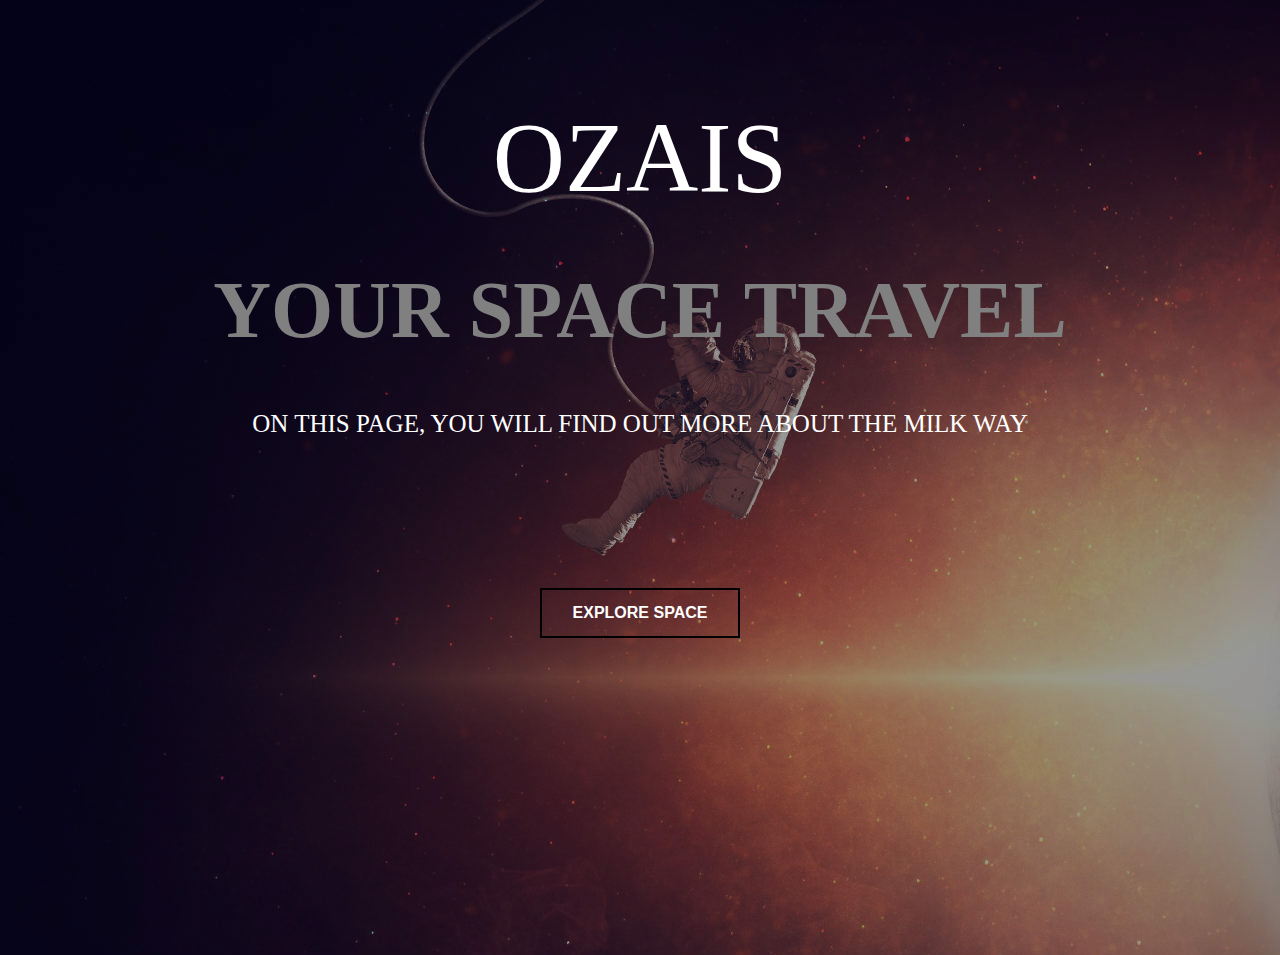
<file: index.html>
<!DOCTYPE html>
<html lang="pl">
<head>
   <meta charset="utf-8" />
   <meta name="viewport" content="width=device-width, initial-scale=1">
   <title>PLANETY </title>
   <meta name="description" content="All about planets, let's try " />
   <meta name="keywords" content="Planets, Space, Earth, Galaxy, " />
   <link rel="stylesheet" href="style.css" type="text/css" />
   <link href="https://fonts.googleapis.com/css2?family=Poppins:wght@200;500&amp;display=swap" rel="stylesheet">
   <link href="https://unpkg.com/aos@2.3.1/dist/aos.css" rel="stylesheet">
   <script src="https://unpkg.com/aos@2.3.1/dist/aos.js"></script>
   <script src="https://code.jquery.com/jquery-3.6.0.min.js"></script>
</head>
<body>
<section id="foto-background">
<div id="Lgo">
    OZAIS
</div>
<div id="introduction">
    
     <h1>YOUR SPACE TRAVEL</h1>
</div>
<div class="Text-down">
    ON THIS PAGE, YOU WILL FIND OUT MORE ABOUT THE MILK WAY
</div>
<div class="button">
<a href="Mercury.html"><button  id="btn">EXPLORE SPACE</button></a>
</section>
<script>
$(window).on("loadss", function() {
   $(".loader-wrapper").fadeOut(3000);

});

</script>







</body>
</file>
<file: style.css>
body
{
background:  url(assets/tlo3.png); 
margin: 0;
font-family: 'Merriweather', serif;
background-color: black ;
}
.main-navigation
{
    height: 85px;
    width: 95%;
    border-bottom: 2px solid rgb(59, 58, 58);
    margin: 0 auto;
    
}
.main-navigation .nav
{
    float: right;
    margin-top: 35px;
    margin-right: 25px;
}
.main-navigation .nav a
{
    color: gray;
    font-size: 20px;
    margin-right: 25px;
    border: none;
    background-color: transparent;
    cursor: pointer;
    text-decoration: none;
}
.logo
{
    float: left;
    width: 200px;
    margin-top: 15px;
    margin-left: 25px;
    text-align: center;
}
.logo h1
{
    color: white;
    font-size: 24px;
}
.testnazwa 
{
    width: 80%;
    height: 500px;
    display: flex;
    margin: 0 auto; 
}
.Someting-bee-here
{
    width: 20%;
    height: 100%;
}
.option
{
    width: 100%;
    height: 6%;
    margin-top: 90px;
    color: gray;
    text-align: center;
    font-size: 24px;
    cursor: pointer;
}
.Planet
{
    width: 475px;
    height: 475px;
    margin: 0 auto;
    border-radius: 10000px;
}
.Description
{
    width: 50%;
    margin: 0 auto; 
}
.Description h1
{
    font-size: 100px;
    color: white;
    text-align: center;
    margin-top: -50px;
    font-family:'Courier New', Courier, monospace
}
.Description h2
{
    font-size: 46px;
    color: white;
    text-align: center;
    margin-top: 10px;
}
.Description p 
{
    color: gold;
    text-align: center;
    margin-top: -60px;
    font-size: 12px;
    
}
.main-stats
{
    width: 20%;
    float: right;
}
.main-stats .stats
{
    height: 60px;
margin-top: 50px;
margin-left: 50px;
}
.main-stats .stats span
{
    color: gray;
}
.main-stats .stats p 
{
    color: white;
    font-size: 20px;
}

#foto-background
{
    background-image: url(assets/welcome-bcg.png);
    width: 100%;
    height: 955px;
    z-index: 1000;
    
}
#Lgo
{
    font-size: 100px;
    color: white;
    margin: 0 auto;
    text-align: center;
    position: relative;
    top: 100px;
    animation: focus-in-expand 0.5s 1s cubic-bezier(0.250, 0.460, 0.450, 0.940) both;
}

 
  @keyframes focus-in-expand {
    0% {
      letter-spacing: -0.5em;
      -webkit-filter: blur(12px);
              filter: blur(12px);
      opacity: 0;
    }
    100% {
      -webkit-filter: blur(0px);
              filter: blur(0px);
      opacity: 1;
    }
  }
  #introduction
  {
    color: gray;
    margin: 0 auto;
    text-align: center;
    margin-top: 150px;
    animation: focus-in-contract-bck 2s 1.5s cubic-bezier(0.250, 0.460, 0.450, 0.940) both;
  }
 
  @keyframes focus-in-contract-bck {
    0% {
      letter-spacing: 1em;
      -webkit-transform: translateZ(300px);
              transform: translateZ(300px);
      -webkit-filter: blur(12px);
              filter: blur(12px);
      opacity: 0;
    }
    100% {
      -webkit-transform: translateZ(12px);
              transform: translateZ(12px);
      -webkit-filter: blur(0);
              filter: blur(0);
      opacity: 1;
    }
  }
  
  #introduction h1
  {
    font-size: 80px;
  }
.Text-down
{
    color: white;
    margin: 0 auto;
    text-align: center;
    font-size: 25px ;
    animation: tracking-in-contract-bck-bottom 1.5s 2.2s cubic-bezier(0.215, 0.610, 0.355, 1.000) both;
}

  @keyframes tracking-in-contract-bck-bottom {
    0% {
      letter-spacing: 1em;
      -webkit-transform: translateZ(400px) translateY(300px);
              transform: translateZ(400px) translateY(300px);
      opacity: 0;
    }
    40% {
      opacity: 0.6;
    }
    100% {
      -webkit-transform: translateZ(0) translateY(0);
              transform: translateZ(0) translateY(0);
      opacity: 1;
    }
  }
  
.button
{
    
    margin-top: 150px;
    text-align: center;
     animation: bounce-in-fwd 1.7s 2.5s both;
}
 
  @keyframes bounce-in-fwd {
    0% {
      -webkit-transform: scale(0);
              transform: scale(0);
      -webkit-animation-timing-function: ease-in;
              animation-timing-function: ease-in;
      opacity: 0;
    }
    38% {
      -webkit-transform: scale(1);
              transform: scale(1);
      -webkit-animation-timing-function: ease-out;
              animation-timing-function: ease-out;
      opacity: 1;
    }
    55% {
      -webkit-transform: scale(0.7);
              transform: scale(0.7);
      -webkit-animation-timing-function: ease-in;
              animation-timing-function: ease-in;
    }
    72% {
      -webkit-transform: scale(1);
              transform: scale(1);
      -webkit-animation-timing-function: ease-out;
              animation-timing-function: ease-out;
    }
    81% {
      -webkit-transform: scale(0.84);
              transform: scale(0.84);
      -webkit-animation-timing-function: ease-in;
              animation-timing-function: ease-in;
    }
    89% {
      -webkit-transform: scale(1);
              transform: scale(1);
      -webkit-animation-timing-function: ease-out;
              animation-timing-function: ease-out;
    }
    95% {
      -webkit-transform: scale(0.95);
              transform: scale(0.95);
      -webkit-animation-timing-function: ease-in;
              animation-timing-function: ease-in;
    }
    100% {
      -webkit-transform: scale(1);
              transform: scale(1);
      -webkit-animation-timing-function: ease-out;
              animation-timing-function: ease-out;
    }
  }
  
.button #btn
{
    width: 200px;
    height: 50px;
    padding: 8px;
    font-size: 16px;
    border: 2px solid black;
    text-transform: uppercase;
    background-color: transparent;
    color: white;
    cursor: pointer;
    font-weight: bolder;
    transition: all, .5s ease-in-out;
}
#btn:hover
{
    content: '';
  color: black;
  transform: scale(1.08);
  box-shadow: none;
}
.loader-wrapper {
width: 100%;
height: 100%;
position: absolute;
top:0;
left: 0;
background-color: black;
display: flex;
justify-content: center;
align-items: center;

}
@media only screen and (max-width: 1000px)  {
  .main-navigation .nav
  {
    width: 80%;
  }
 .logo
 {
  margin-left: 80px
 }
.Planet img {
 width: 90%;
 margin-left: 15px;
 margin-top: 65px;
}
.Description h2
{
  font-size: 26px;
}
.Name h1 {
  font-size: 55px;
  margin: 0 auto;
}
  .stats span 
{
 font-size: 10px;
}
.main-stats .stats p
{
  font-size: 10px;
}
.main-stats .stats
{
  margin-top: 20px;
  margin-left: 15px;
  height: 9%;
}
.Someting-bee-here .option
{
  font-size: 10px;
  margin-top: 50px;
}  
  
.Description p{
 
 margin-top: 20px;
}


}
</file>
